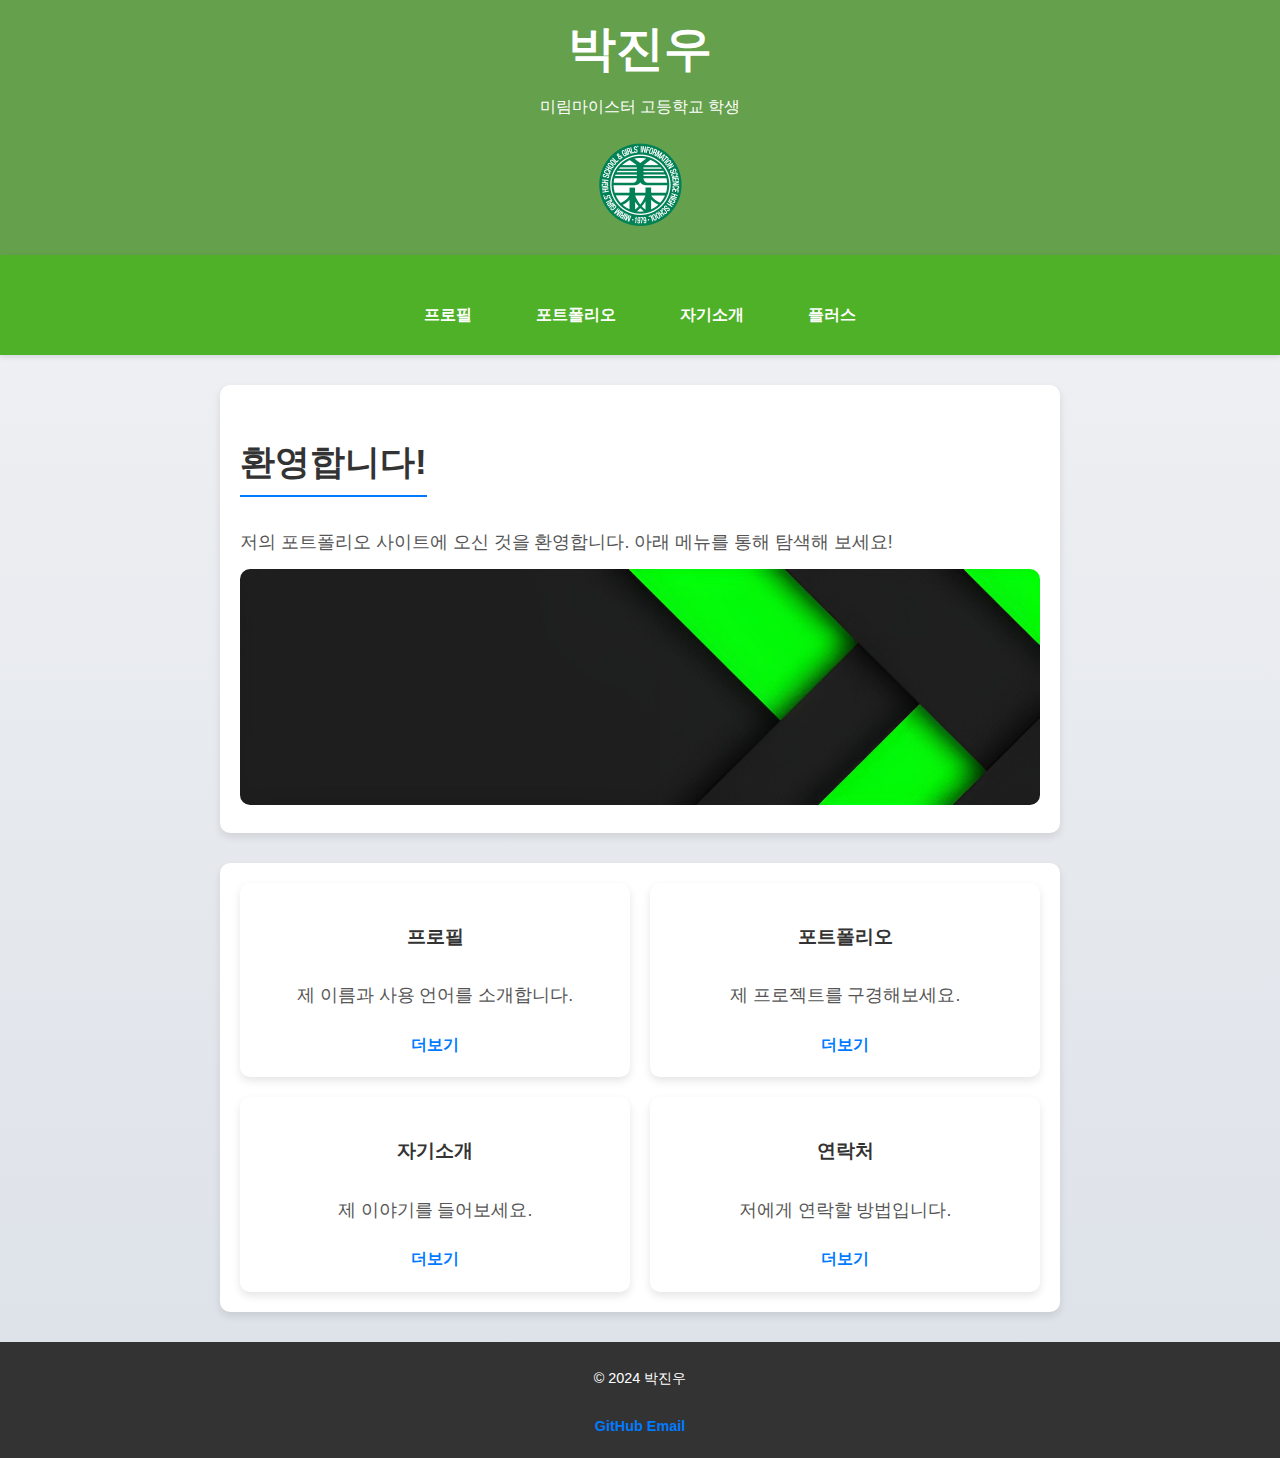
<file: Index.html>
<!DOCTYPE html>
<html lang="ko">
    <head>
        <meta charset="UTF-8">
        <meta name="viewport" content="width=device-width, initial-scale=1.0">
        <title>메인페이지</title>
        <link rel="stylesheet" href="style.css">
    </head>
<body>
    <header>
        <h1>박진우</h1>
        <p>미림마이스터 고등학교 학생</p>
        <img src="images/mirim.png" alt="로고 이미지" style="max-height: 100px;">
    </header>

    <nav>
        <ul>
            <li><a href="profile.html">프로필</a></li>
            <li><a href="portfolio.html">포트폴리오</a></li>
            <li><a href="about.html">자기소개</a></li>
            <li><a href="extra.html">플러스</a></li>
        </ul>
    </nav>

    <main>
        <section>
            <h2>환영합니다!</h2>
            <p>저의 포트폴리오 사이트에 오신 것을 환영합니다. 아래 메뉴를 통해 탐색해 보세요!</p>
            <img src="images/banner.webp" alt="소개 배너" style="width: 100%; border-radius: 10px;">
        </section>
    
        <section>
            <div class="grid-container">
                <div class="grid-item">
                    <h3>프로필</h3>
                    <p>제 이름과 사용 언어를 소개합니다.</p>
                    <a href="profile.html">더보기</a>
                </div>
                <div class="grid-item">
                    <h3>포트폴리오</h3>
                    <p>제 프로젝트를 구경해보세요.</p>
                    <a href="portfolio.html">더보기</a>
                </div>
                <div class="grid-item">
                    <h3>자기소개</h3>
                    <p>제 이야기를 들어보세요.</p>
                    <a href="about.html">더보기</a>
                </div>
                <div class="grid-item">
                    <h3>연락처</h3>
                    <p>저에게 연락할 방법입니다.</p>
                    <a href="extra.html">더보기</a>
                </div>
            </div>
        </section>
    </main>

    
    <footer>
        <p>© 2024 박진우</p>
        <a href="https://github.com/leav002">GitHub</a>
        <a href="mailto:s2403@e-mirim.hs.kr">Email</a>
    </footer>
</body>
</html>
</file>
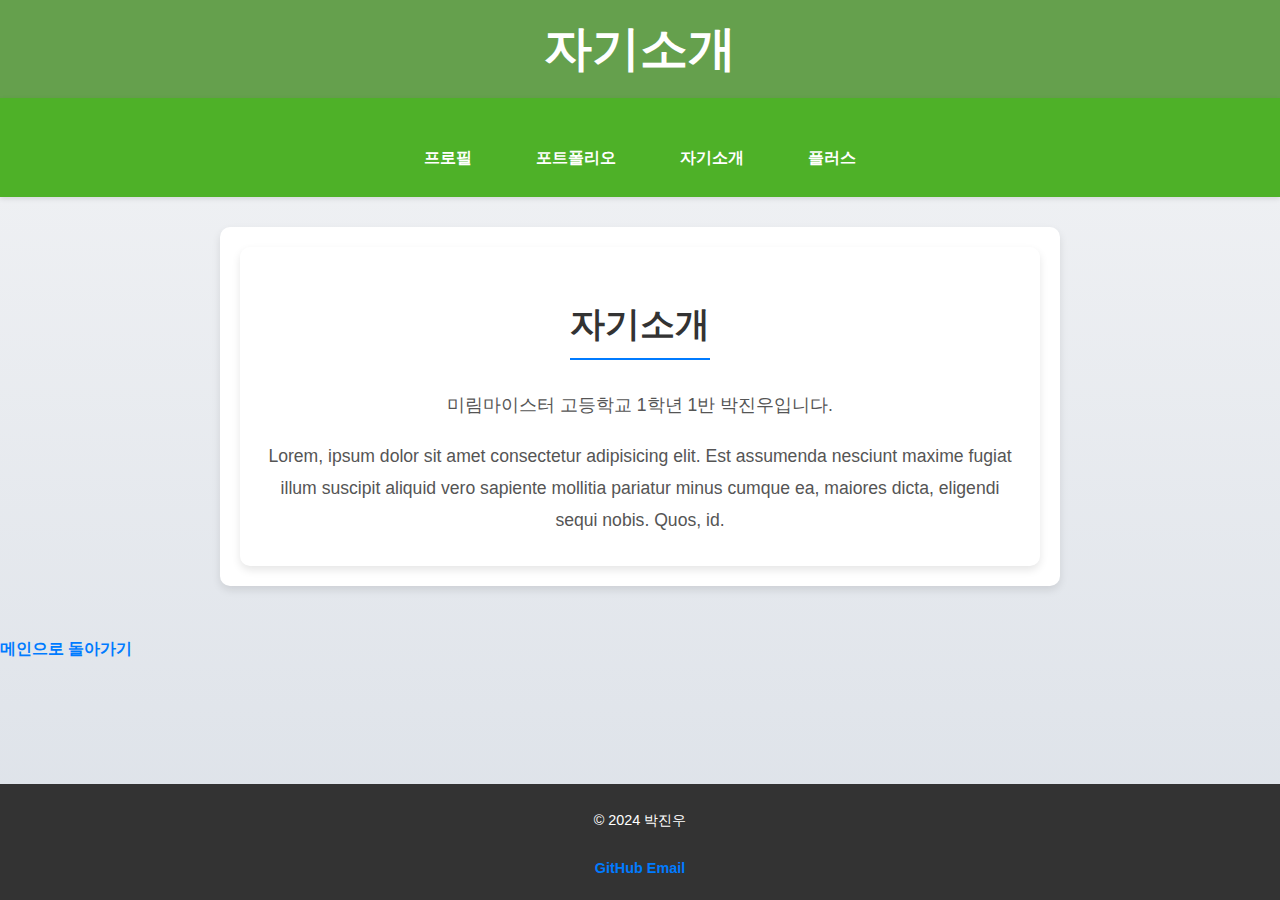
<file: about.html>
<!DOCTYPE html>
<html lang="ko">
<head>
    <meta charset="UTF-8">
    <meta name="viewport" content="width=device-width, initial-scale=1.0">
    <title>자기소개</title>
    <link rel="stylesheet" href="style.css">
</head>
<body>
    <header>
        <h1>자기소개</h1>
    </header>

    <nav>
        <ul>
            <li><a href="profile.html">프로필</a></li>
            <li><a href="portfolio.html">포트폴리오</a></li>
            <li><a href="about.html" class="active">자기소개</a></li>
            <li><a href="extra.html">플러스</a></li>
        </ul>
    </nav>

<main>
    <section class="grid-container">
        <div class="grid-item">
            <h2>자기소개</h2>
            <p>미림마이스터 고등학교 1학년 1반 박진우입니다.</p>
            <p>Lorem, ipsum dolor sit amet consectetur adipisicing elit. Est assumenda nesciunt maxime fugiat illum suscipit aliquid vero sapiente mollitia pariatur minus cumque ea, maiores dicta, eligendi sequi nobis. Quos, id.</p>
        </div>
    </section>

    <a href="index.html">메인으로 돌아가기</a>
</main>

    <footer>
        <p>© 2024 박진우</p>
        <a href="https://github.com/leav002">GitHub</a>
        <a href="mailto:s2403@e-mirim.hs.kr">Email</a>
    </footer>
</body>
</html>
</file>
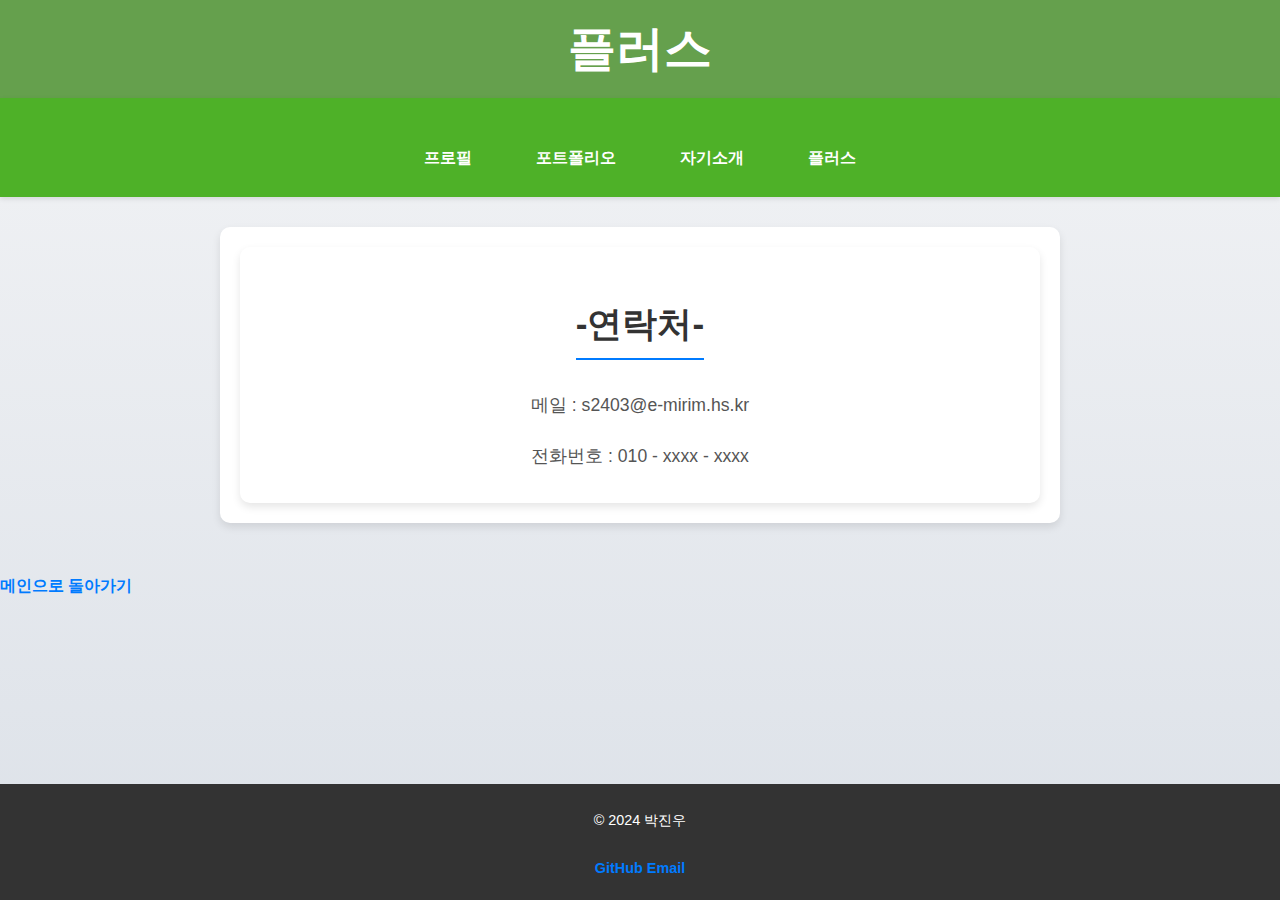
<file: extra.html>
<!DOCTYPE html>
<html lang="ko">
<head>
    <meta charset="UTF-8">
    <meta name="viewport" content="width=device-width, initial-scale=1.0">
    <title>플러스</title>
    <link rel="stylesheet" href="style.css">
</head>
<body>
    <header>
        <h1>플러스</h1>
    </header>

    <nav>
        <ul>
            <li><a href="profile.html">프로필</a></li>
            <li><a href="portfolio.html">포트폴리오</a></li>
            <li><a href="about.html">자기소개</a></li>
            <li><a href="extra.html" class="active">플러스</a></li>
        </ul>
    </nav>

    <main>
        <section class="grid-container">
            <div class="grid-item">
                <h2>-연락처-</h2>
                <p>메일 : s2403@e-mirim.hs.kr</p>
                <p>전화번호 : 010 - xxxx - xxxx</p>
            </div>
        </section>
    
        <a href="index.html">메인으로 돌아가기</a>
    </main>

    <footer>
        <p>© 2024 박진우</p>
        <a href="https://github.com/leav002">GitHub</a>
        <a href="mailto:s2403@e-mirim.hs.kr">Email</a>
    </footer>
</body>
</html>
</file>
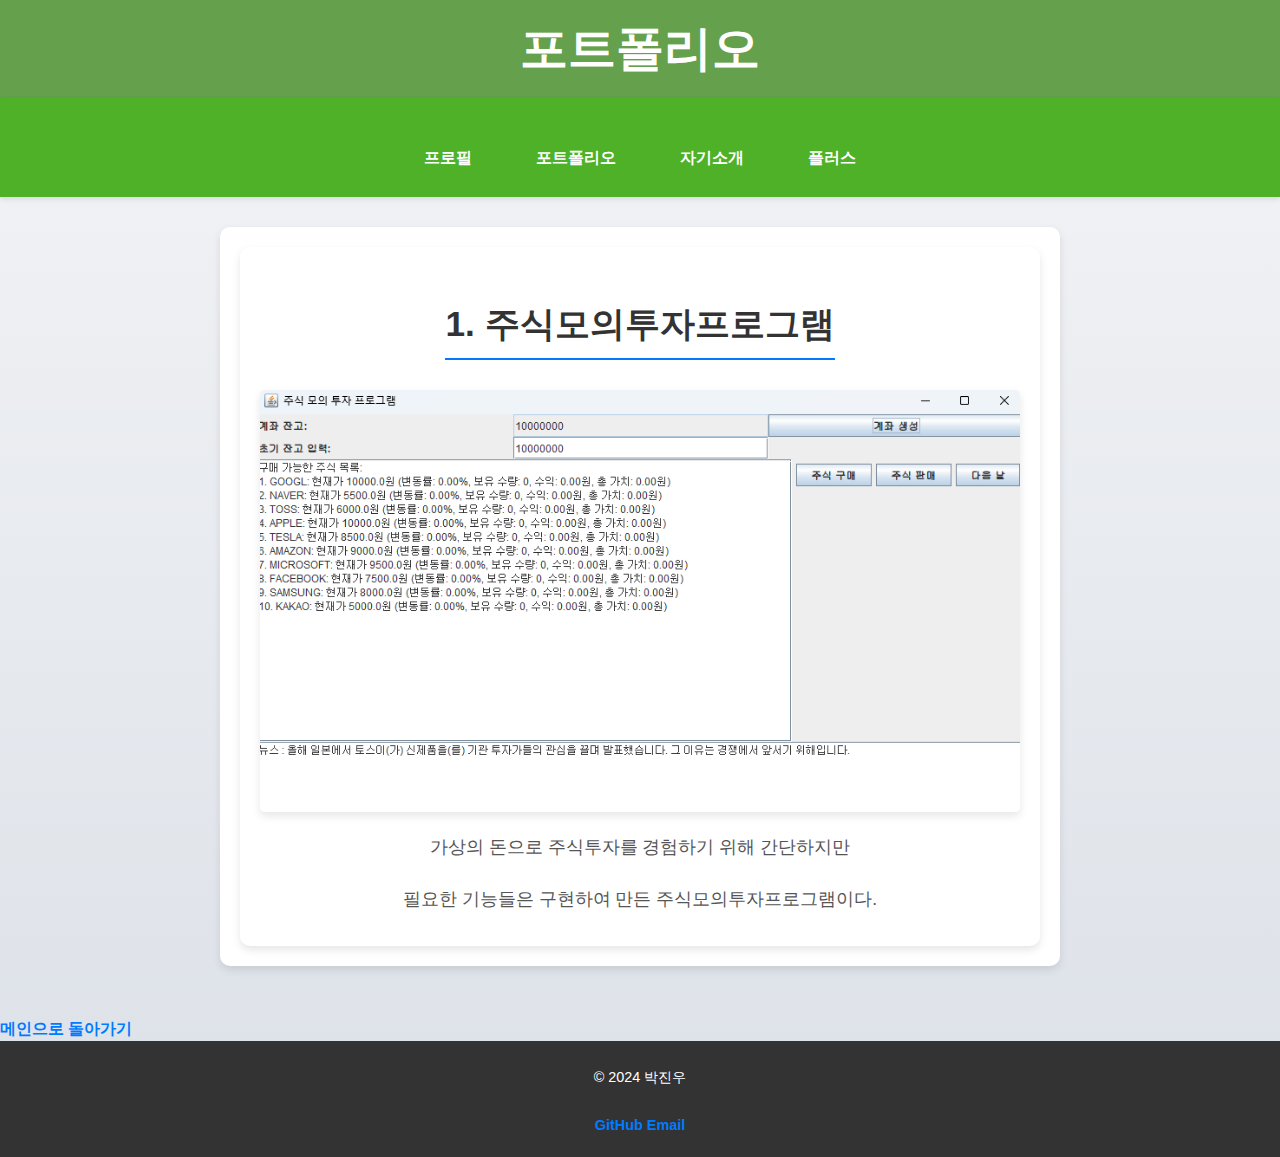
<file: portfolio.html>
<!DOCTYPE html>
<html lang="ko">
<head>
    <meta charset="UTF-8">
    <meta name="viewport" content="width=device-width, initial-scale=1.0">
    <title>포트폴리오</title>
    <link rel="stylesheet" href="style.css">
</head>
<body>
    <header>
        <h1>포트폴리오</h1>
    </header>

    <nav>
        <ul>
            <li><a href="profile.html">프로필</a></li>
            <li><a href="portfolio.html" class="active">포트폴리오</a></li>
            <li><a href="about.html">자기소개</a></li>
            <li><a href="extra.html">플러스</a></li>
        </ul>
    </nav>

    <main>
        <section class="grid-container">
            <div class="grid-item">
                <h2>1. 주식모의투자프로그램</h2>
                <img src="images/project.png" alt="주식모의투자프로그램 이미지">
                <p>가상의 돈으로 주식투자를 경험하기 위해 간단하지만 </p> 
                <p>필요한 기능들은 구현하여 만든 주식모의투자프로그램이다.</p>
            </div>
        </section>
        
    
        <a href="index.html">메인으로 돌아가기</a>
    </main>

    <footer>
        <p>© 2024 박진우</p>
        <a href="https://github.com/leav002">GitHub</a>
        <a href="mailto:s2403@e-mirim.hs.kr">Email</a>
    </footer>
</body>
</html>
</file>
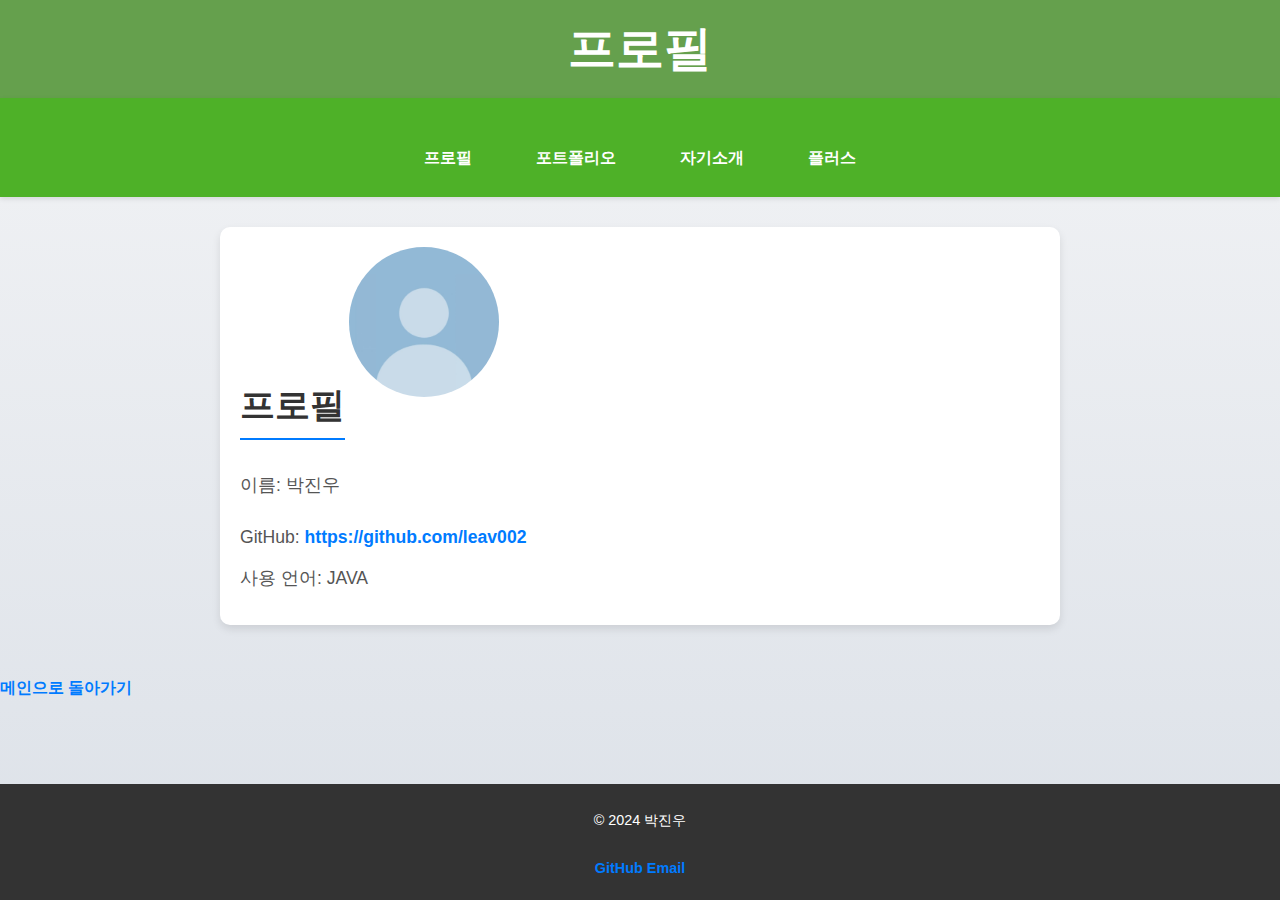
<file: profile.html>
<!DOCTYPE html>
<html lang="ko">

<head>
    <meta charset="UTF-8">
    <meta name="viewport" content="width=device-width, initial-scale=1.0">
    <title>프로필</title>
    <link rel="stylesheet" href="style.css">
</head>

<body>
    <header>
            <h1>프로필</h1>
    </header>

    <nav>
        <ul>
            <li><a href="profile.html">프로필</a></li>
            <li><a href="portfolio.html">포트폴리오</a></li>
            <li><a href="about.html">자기소개</a></li>
            <li><a href="extra.html">플러스</a></li>
        </ul>
    </nav>

<main>
    <section>
        <h2>프로필</h2>
        <img src="images/profile.jpg" alt="프로필 사진" style="width: 150px; border-radius: 50%; margin-bottom: 20px;">
        <p>이름: 박진우</p>
        <p>GitHub: <a href="https://github.com/leav002">https://github.com/leav002</a></p>
        <p>사용 언어: JAVA</p>
    </section>

    <a href="index.html">메인으로 돌아가기</a>
</main>

    <footer>
        <p>© 2024 박진우</p>
        <a href="https://github.com/leav002">GitHub</a>
        <a href="mailto:s2403@e-mirim.hs.kr">Email</a>
    </footer>
    
</body>

</html>
</file>
<file: style.css>
body {
    font-family: 'Arial', sans-serif;
    line-height: 1.6;
    margin: 0;
    padding: 0;
    background-color: #f3f4f6;
    color: #333;
    display: flex;               
    flex-direction: column;    
    min-height: 100vh;          
}

main {
    flex-grow: 1;               
}

body {
    background: linear-gradient(to bottom, #f3f4f6, #dce1e8);
}

a {
    text-decoration: none;
    color: #007BFF;
    font-weight: bold;
    display: inline-block;
    margin-top: 20px;
    transition: color 0.3s;
}

a:hover {
    color: #0056b3;
}

header {
    display: flex;
    flex-direction: column;
    justify-content: center;
    align-items: center;
    text-align: center;
    padding: 20px 0; 
    background-color: #65A04D;
    color: white;
    box-shadow: 0 2px 5px rgba(0, 0, 0, 0.1);
}

header h1 {
    font-size: 3em;
    margin: 0;
    font-weight: bold;
    line-height: 1.2; 
}


nav {
    background-color: #4eb128;
    padding: 15px 0;
    box-shadow: 0 2px 5px rgba(0, 0, 0, 0.1);
}

nav ul {
    list-style: none;
    display: flex;
    justify-content: center;
    margin: 0;
    padding: 0;
    gap: 20px;
}

nav ul li {
    margin: 0;
}

nav ul li a {
    color: white;
    text-decoration: none;
    font-weight: bold;
    padding: 10px 20px;
    border: 2px solid transparent;
    transition: all 0.3s;
}

nav ul li a:hover {
    background-color: white;
    color: #0056b3;
    border: 2px solid #0056b3;
    border-radius: 5px;
}

nav ul li a.active {
    background-color: transparent; 
    color: white; 
    border: 2px solid transparent; 
}


section {
    max-width: 800px;
    margin: 30px auto;
    padding: 20px;
    background-color: white;
    border-radius: 10px;
    box-shadow: 0 4px 8px rgba(0, 0, 0, 0.1);
    text-align: left;
}

section h2 {
    font-size: 2.2em;
    margin-bottom: 20px;
    color: #333;
    border-bottom: 2px solid #007BFF;
    display: inline-block;
    padding-bottom: 5px;
}

section p {
    font-size: 1.1em;
    margin: 10px 0;
    line-height: 1.8;
    color: #555;
}

section a {
    color: #007BFF;
    text-decoration: none;
    font-weight: bold;
    margin-top: 10px;
    display: inline-block;
    transition: color 0.3s;
}

section a:hover {
    color: #0056b3;
}

.grid-item img {
    max-width: 100%; 
    height: auto; 
    margin: 10px 0; 
    border-radius: 5px; 
    box-shadow: 0 4px 8px rgba(0, 0, 0, 0.1); 
}

.grid-container {
    display: grid;
    grid-template-columns: repeat(auto-fit, minmax(300px, 1fr)); 
    gap: 20px; 
}

.grid-item {
    background: white;
    padding: 20px;
    border-radius: 10px;
    box-shadow: 0 4px 8px rgba(0, 0, 0, 0.1);
    text-align: center;
    display: flex; 
    flex-direction: column; 
    align-items: center; 
    justify-content: center; 
}


footer {
    background-color: #333;
    color: white;
    text-align: center;
    padding: 20px 0;
    font-size: 0.9em;
}

footer p {
    margin: 5px 0;
}
</file>
